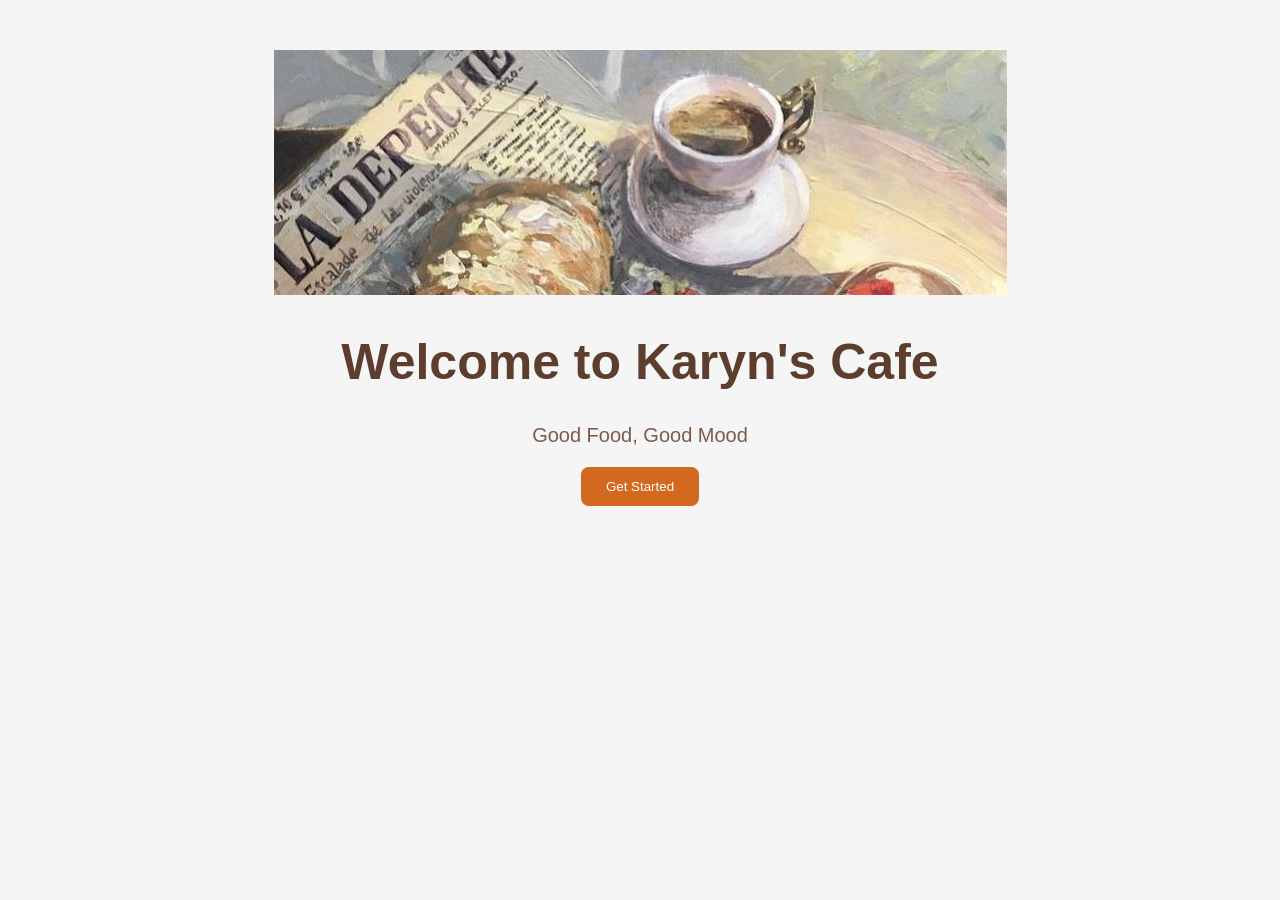
<file: index.html>
<!DOCTYPE html>
<html>
<head>
  <title>Welcome</title>
  <link rel="stylesheet" href="style.css">
</head> 
<body>
<div class="welcome-box">
<img src="bg.png">
  <h1>Welcome to Karyn's Cafe</h1>
  <p>Good Food, Good Mood</p>
  <a href="register.html">
    <button class="btn">Get Started</button>
  </a>
</div>
</body>
</html>
</file>
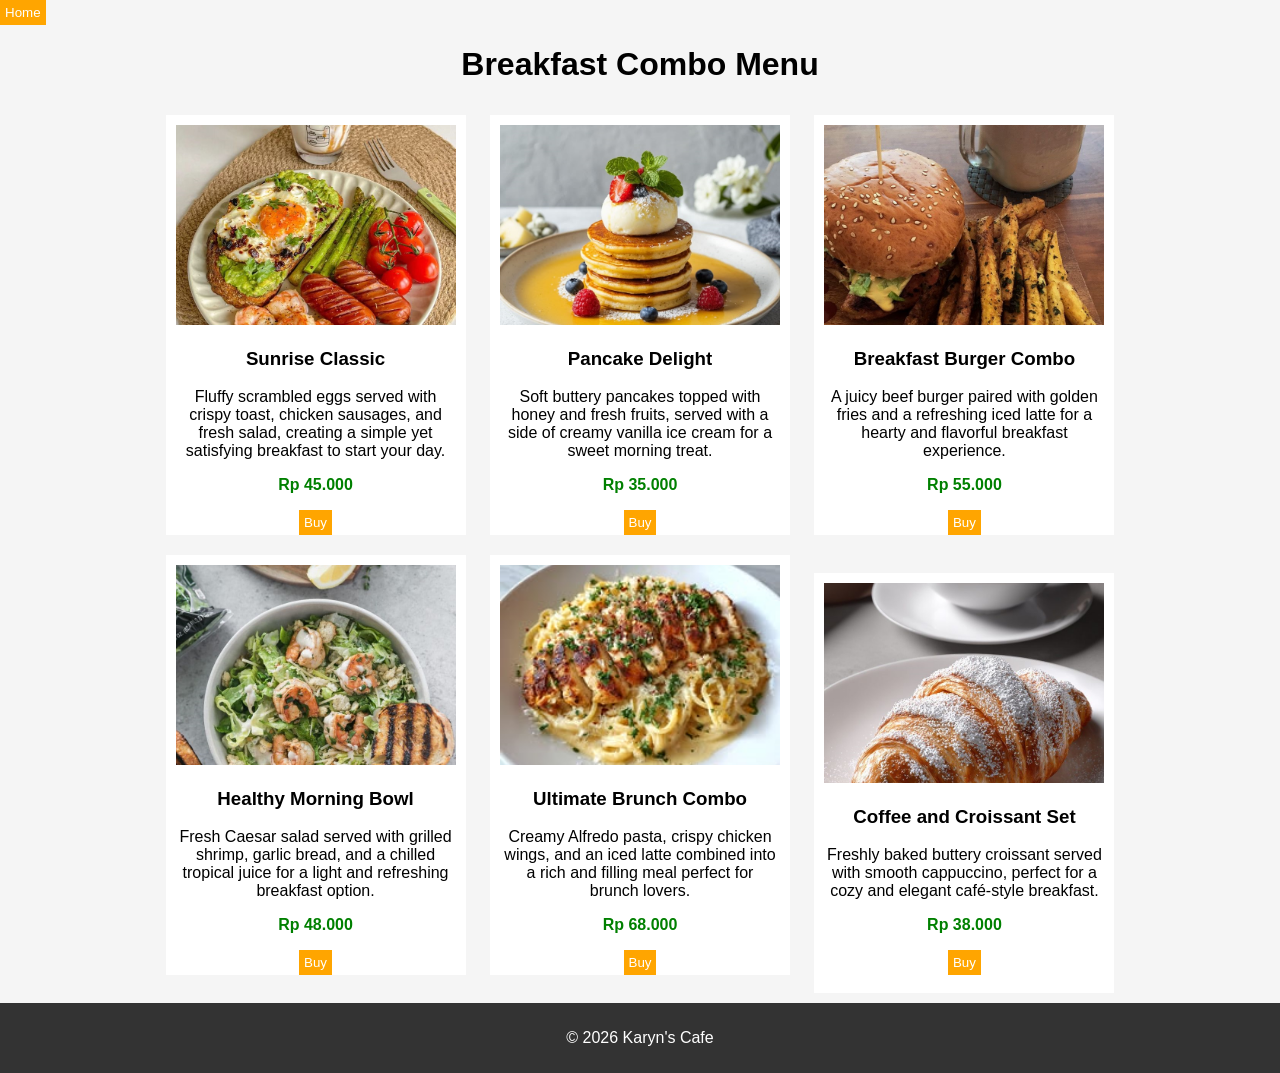
<file: breakfast.html>
<!DOCTYPE html>
<html>
<head>
  <title>Main Course</title>
  <link rel="stylesheet" href="style.css">
</head>
<body>
<a href="home.html">
  <button>Home</button>
</a>
<h1 align="center">Breakfast Combo Menu</h1>
<div class="container">

  <div class="card">
    <img src="sunrise.png">
	<h3>Sunrise Classic</h3>
    <p>Fluffy scrambled eggs served with crispy toast, chicken sausages, and fresh salad, creating a simple yet satisfying breakfast to start your day.</p>
    <p class="harga">Rp 45.000</p>
    <button>Buy</button>
  </div>
  
  <div class="card">
    <img src="pancake.png">
    <h3>Pancake Delight</h3>
    <p>Soft buttery pancakes topped with honey and fresh fruits, served with a side of creamy vanilla ice cream for a sweet morning treat.</p>
    <p class="harga">Rp 35.000</p>
    <button>Buy</button>
  </div>

  <div class="card">
    <img src="breakfastburger.png">
    <h3>Breakfast Burger Combo</h3>
    <p>A juicy beef burger paired with golden fries and a refreshing iced latte for a hearty and flavorful breakfast experience.</p>
    <p class="harga">Rp 55.000</p>
    <button>Buy</button>
  </div>

  <div class="card">
    <img src="morningbowl.png">
    <h3>Healthy Morning Bowl</h3>
    <p>Fresh Caesar salad served with grilled shrimp, garlic bread, and a chilled tropical juice for a light and refreshing breakfast option.</p>
    <p class="harga">Rp 48.000</p>
    <button>Buy</button>
  </div>

  <div class="card">
    <img src="brunch.png">
    <h3>Ultimate Brunch Combo</h3>
    <p>Creamy Alfredo pasta, crispy chicken wings, and an iced latte combined into a rich and filling meal perfect for brunch lovers.</p>
    <p class="harga">Rp 68.000</p>
    <button>Buy</button>
  </div>

  <div class="card">
    <img src="croissant.png">
    <h3>Coffee and Croissant Set</h3>
    <p>Freshly baked buttery croissant served with smooth cappuccino, perfect for a cozy and elegant café-style breakfast.</p>
    <p class="harga">Rp 38.000</p>
    <button>Buy</button>
  </div>
</div>
<footer>
  <p>© 2026 Karyn's Cafe</p>
</footer>
</body>
</html>
</file>
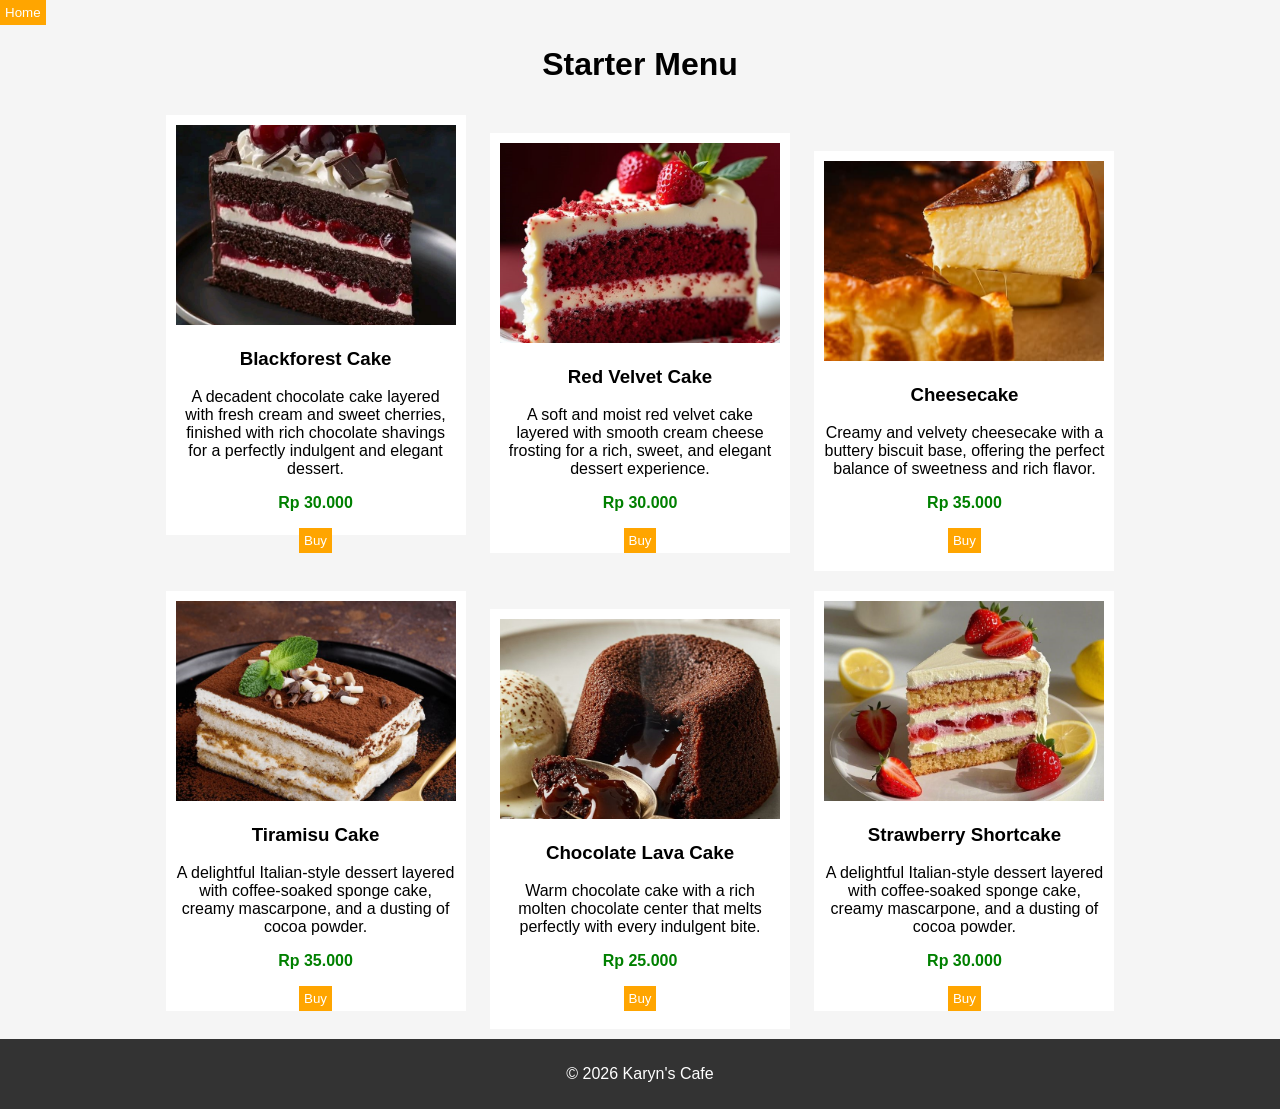
<file: cake.html>
<!DOCTYPE html>
<html>
<head>
  <title>Starter Menu</title>
  <link rel="stylesheet" href="style.css">
</head>
<body>
<a href="home.html">
  <button>Home</button>
</a>
<h1 align="center">Starter Menu</h1>
<div class="container">
  <div class="card">
    <img src="blackforestcake.png">
    <h3>Blackforest Cake</h3>
    <p>A decadent chocolate cake layered with fresh cream and sweet cherries, finished with rich chocolate shavings for a perfectly indulgent and elegant dessert.</p>
    <p class="harga">Rp 30.000</p>
    <button>Buy</button>
  </div>
  
  <div class="card">
    <img src="redvelvet.png">
    <h3>Red Velvet Cake</h3>
    <p>A soft and moist red velvet cake layered with smooth cream cheese frosting for a rich, sweet, and elegant dessert experience.</p>
    <p class="harga">Rp 30.000</p>
    <button>Buy</button>
  </div>
  
  <div class="card">
    <img src="cheesecake.png">
    <h3>Cheesecake</h3>
    <p>Creamy and velvety cheesecake with a buttery biscuit base, offering the perfect balance of sweetness and rich flavor.</p>
    <p class="harga">Rp 35.000</p>
    <button>Buy</button>
  </div>

  <div class="card">
    <img src="tiramisu.png">
    <h3>Tiramisu Cake</h3>
    <p>A delightful Italian-style dessert layered with coffee-soaked sponge cake, creamy mascarpone, and a dusting of cocoa powder.</p>
    <p class="harga">Rp 35.000</p>
    <button>Buy</button>
  </div>

  <div class="card">
    <img src="chocolava.png">
    <h3>Chocolate Lava Cake</h3>
    <p>Warm chocolate cake with a rich molten chocolate center that melts perfectly with every indulgent bite.</p>
    <p class="harga">Rp 25.000</p>
    <button>Buy</button>
  </div>

  <div class="card">
    <img src="shortcake.png">
    <h3>Strawberry Shortcake</h3>
    <p>A delightful Italian-style dessert layered with coffee-soaked sponge cake, creamy mascarpone, and a dusting of cocoa powder.</p>
    <p class="harga">Rp 30.000</p>
    <button>Buy</button>
  </div>

</div>
<footer>
  <p>© 2026 Karyn's Cafe</p>
</footer>
</body>
</html>
</file>
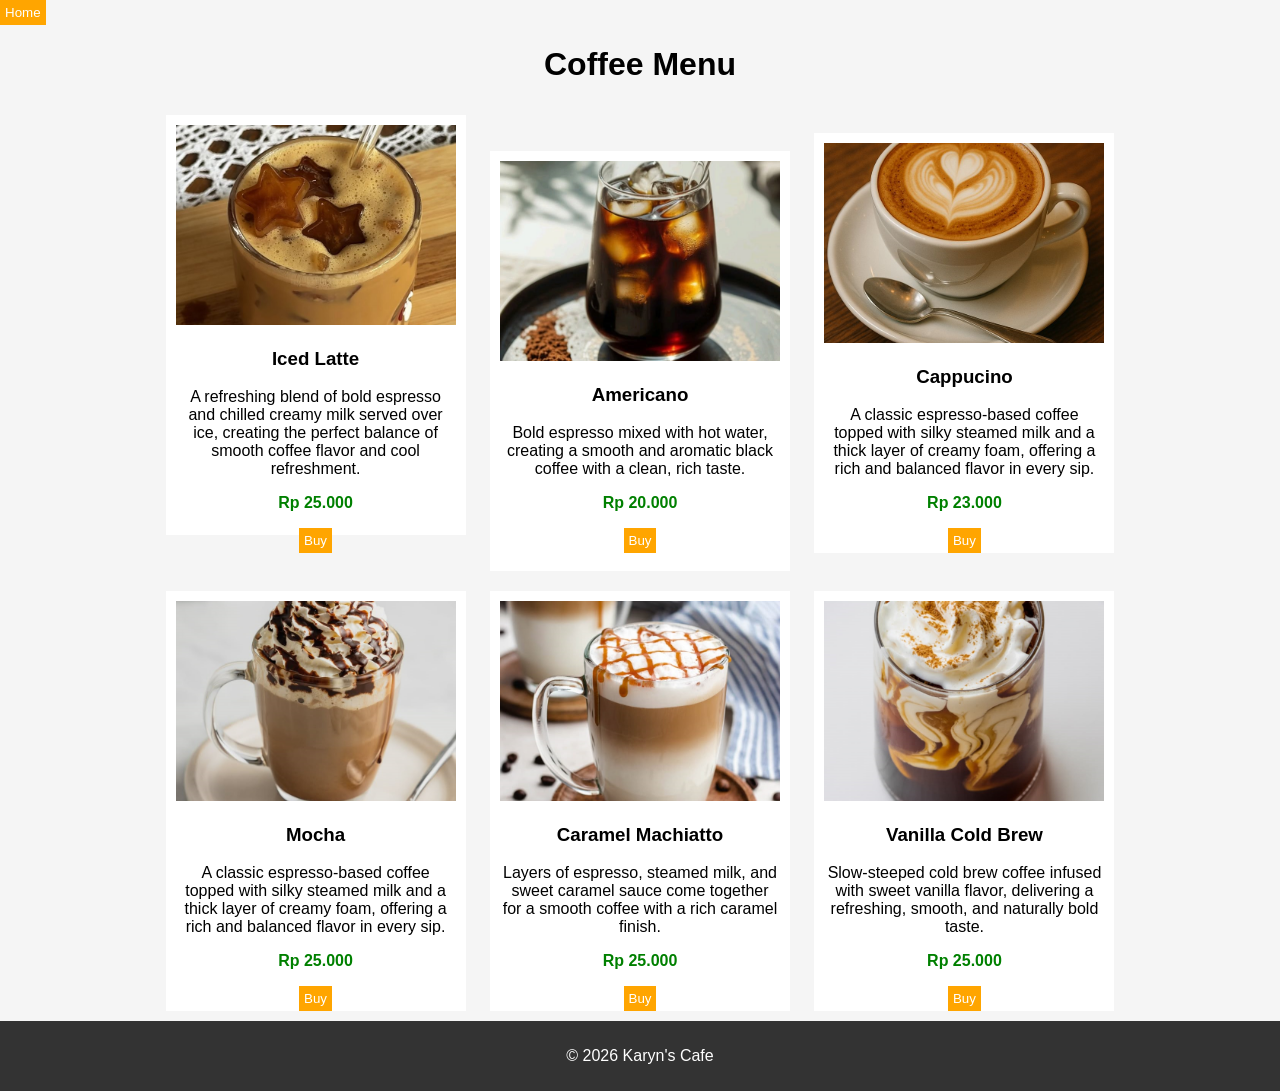
<file: coffee.html>
<!DOCTYPE html>
<html>
<head>
  <title>Coffee Menu</title>
  <link rel="stylesheet" href="style.css">
</head>
<body>
<a href="home.html">
  <button>Home</button>
</a>
<h1 align="center">Coffee Menu</h1>
<div class="container">
  <div class="card">
    <img src="latte.png">
    <h3>Iced Latte</h3>
    <p>A refreshing blend of bold espresso and chilled creamy milk served over ice, creating the perfect balance of smooth coffee flavor and cool refreshment.</p>
    <p class="harga">Rp 25.000</p>
    <button>Buy</button>
  </div>
  
  <div class="card">
    <img src="americano.png">
    <h3>Americano</h3>
    <p>Bold espresso mixed with hot water, creating a smooth and aromatic black coffee with a clean, rich taste.</p>
    <p class="harga">Rp 20.000</p>
    <button>Buy</button>
  </div>
  
  <div class="card">
    <img src="cappucino.png">
    <h3>Cappucino</h3>
    <p>A classic espresso-based coffee topped with silky steamed milk and a thick layer of creamy foam, offering a rich and balanced flavor in every sip.</p>
    <p class="harga">Rp 23.000</p>
    <button>Buy</button>
  </div>

  <div class="card">
    <img src="mocha.png">
    <h3>Mocha</h3>
    <p>A classic espresso-based coffee topped with silky steamed milk and a thick layer of creamy foam, offering a rich and balanced flavor in every sip.</p>
    <p class="harga">Rp 25.000</p>
    <button>Buy</button>
  </div>

  <div class="card">
    <img src="machiatto.png">
    <h3>Caramel Machiatto</h3>
    <p>Layers of espresso, steamed milk, and sweet caramel sauce come together for a smooth coffee with a rich caramel finish.</p>
    <p class="harga">Rp 25.000</p>
    <button>Buy</button>
  </div>

  <div class="card">
    <img src="vanilla.png">
    <h3>Vanilla Cold Brew</h3>
    <p>Slow-steeped cold brew coffee infused with sweet vanilla flavor, delivering a refreshing, smooth, and naturally bold taste.</p>
    <p class="harga">Rp 25.000</p>
    <button>Buy</button>
  </div>
</div>
<footer>
  <p>© 2026 Karyn's Cafe</p>
</footer>
</body>
</html>
</file>
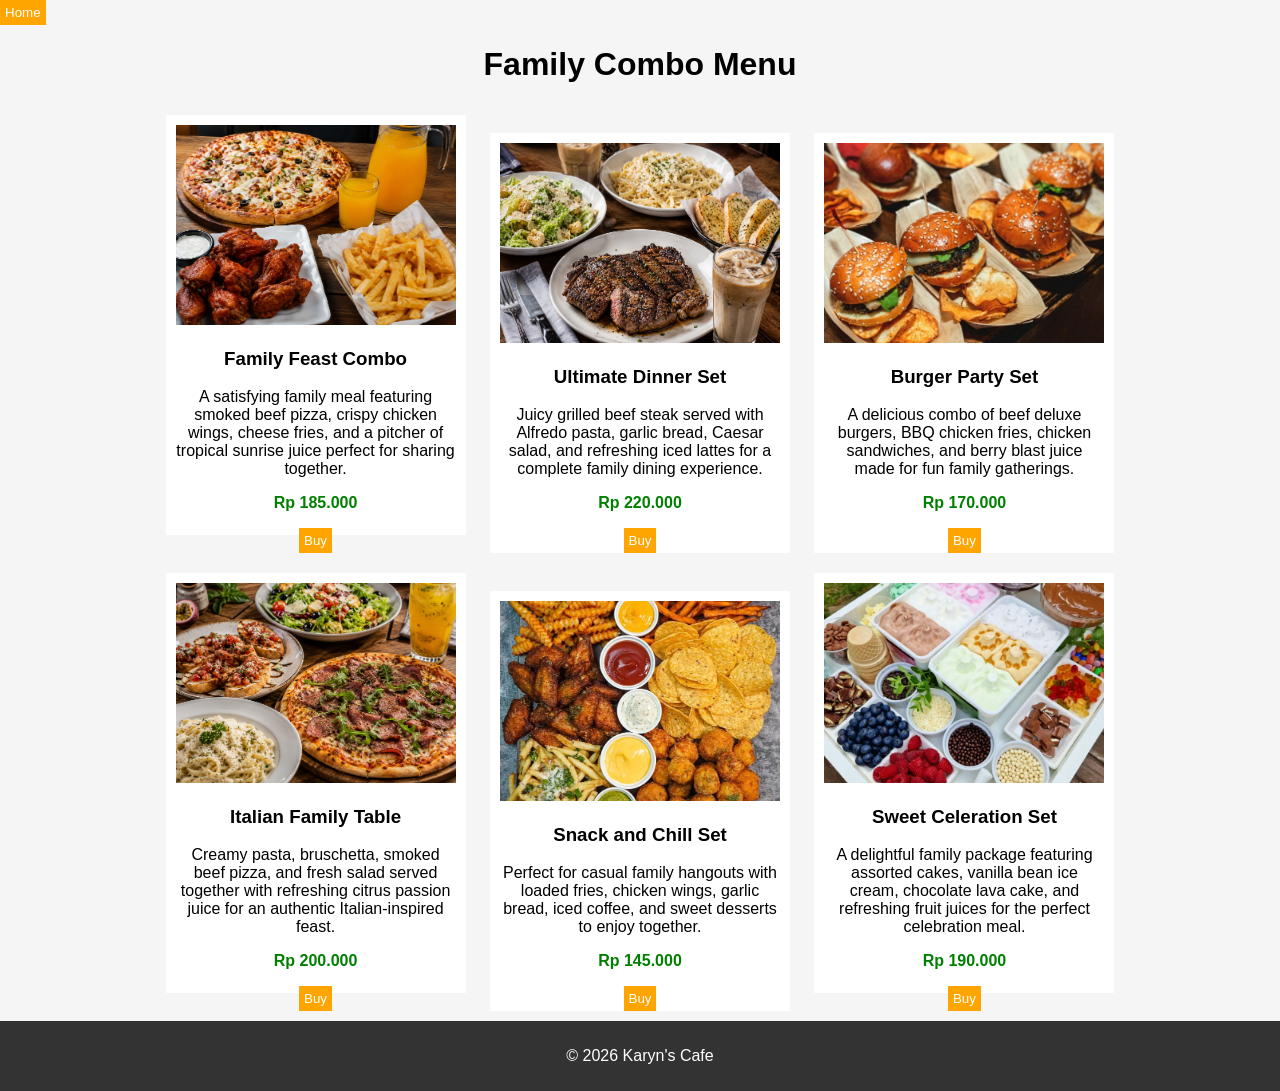
<file: family.html>
<!DOCTYPE html>
<html>
<head>
  <title>Main Course</title>
  <link rel="stylesheet" href="style.css">
</head>
<body>
<a href="home.html">
  <button>Home</button>
</a>
<h1 align="center">Family Combo Menu</h1>
<div class="container">

  <div class="card">
    <img src="familyfeast.png">
    <h3>Family Feast Combo</h3>
    <p>A satisfying family meal featuring smoked beef pizza, crispy chicken wings, cheese fries, and a pitcher of tropical sunrise juice perfect for sharing together.</p>
    <p class="harga">Rp 185.000</p>
    <button>Buy</button>
  </div>
  
  <div class="card">
    <img src="dinner.png">
    <h3>Ultimate Dinner Set</h3>
    <p>Juicy grilled beef steak served with Alfredo pasta, garlic bread, Caesar salad, and refreshing iced lattes for a complete family dining experience.</p>
    <p class="harga">Rp 220.000</p>
    <button>Buy</button>
  </div>

  <div class="card">
    <img src="burgerparty.png">
    <h3>Burger Party Set</h3>
    <p>A delicious combo of beef deluxe burgers, BBQ chicken fries, chicken sandwiches, and berry blast juice made for fun family gatherings.</p>
    <p class="harga">Rp 170.000</p>
    <button>Buy</button>
  </div>

  <div class="card">
    <img src="italian.png">
    <h3>Italian Family Table</h3>
    <p>Creamy pasta, bruschetta, smoked beef pizza, and fresh salad served together with refreshing citrus passion juice for an authentic Italian-inspired feast.</p>
    <p class="harga">Rp 200.000</p>
    <button>Buy</button>
  </div>

  <div class="card">
    <img src="snack.png">
    <h3>Snack and Chill Set</h3>
    <p>Perfect for casual family hangouts with loaded fries, chicken wings, garlic bread, iced coffee, and sweet desserts to enjoy together.</p>
    <p class="harga">Rp 145.000</p>
    <button>Buy</button>
  </div>

  <div class="card">
    <img src="sweet.png">
    <h3>Sweet Celeration Set</h3>
    <p>A delightful family package featuring assorted cakes, vanilla bean ice cream, chocolate lava cake, and refreshing fruit juices for the perfect celebration meal.</p>
    <p class="harga">Rp 190.000</p>
    <button>Buy</button>
  </div>
</div>
<footer>
  <p>© 2026 Karyn's Cafe</p>
</footer>
</body>
</html>
</file>
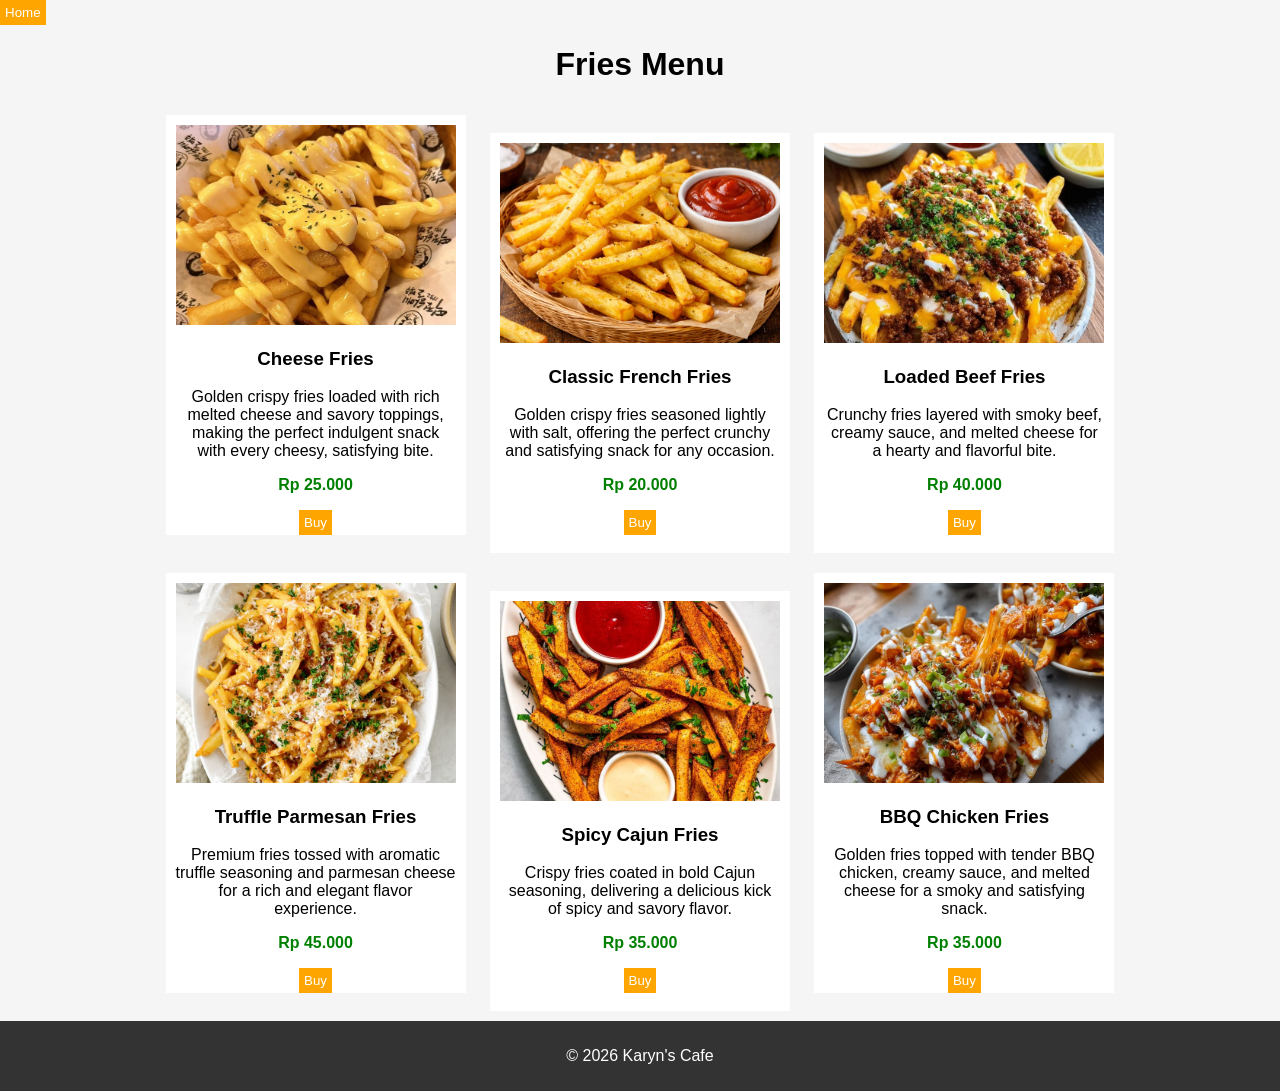
<file: fries.html>
<!DOCTYPE html>
<html>
<head>
  <title>Main Course</title>
  <link rel="stylesheet" href="style.css">
</head>
<body>
<a href="home.html">
  <button>Home</button>
</a>
<h1 align="center">Fries Menu</h1>
<div class="container">

  <div class="card">
    <img src="cheesefries.png">
    <h3>Cheese Fries</h3>
    <p>Golden crispy fries loaded with rich melted cheese and savory toppings, making the perfect indulgent snack with every cheesy, satisfying bite.</p>
    <p class="harga">Rp 25.000</p>
    <button>Buy</button>
  </div>
  
  <div class="card">
    <img src="fries.png">
    <h3>Classic French Fries</h3>
    <p>Golden crispy fries seasoned lightly with salt, offering the perfect crunchy and satisfying snack for any occasion.</p>
    <p class="harga">Rp 20.000</p>
    <button>Buy</button>
  </div>

  <div class="card">
    <img src="beeffries.png">
    <h3>Loaded Beef Fries</h3>
    <p>Crunchy fries layered with smoky beef, creamy sauce, and melted cheese for a hearty and flavorful bite.</p>
    <p class="harga">Rp 40.000</p>
    <button>Buy</button>
  </div>

  <div class="card">
    <img src="trufflefries.png">
    <h3>Truffle Parmesan Fries</h3>
    <p>Premium fries tossed with aromatic truffle seasoning and parmesan cheese for a rich and elegant flavor experience.</p>
    <p class="harga">Rp 45.000</p>
    <button>Buy</button>
  </div>

  <div class="card">
    <img src="cajunfries.png">
    <h3>Spicy Cajun Fries</h3>
    <p>Crispy fries coated in bold Cajun seasoning, delivering a delicious kick of spicy and savory flavor.</p>
    <p class="harga">Rp 35.000</p>
    <button>Buy</button>
  </div>

  <div class="card">
    <img src="chickenfries.png">
    <h3>BBQ Chicken Fries</h3>
    <p>Golden fries topped with tender BBQ chicken, creamy sauce, and melted cheese for a smoky and satisfying snack.</p>
    <p class="harga">Rp 35.000</p>
    <button>Buy</button>
  </div>
</div>
<footer>
  <p>© 2026 Karyn's Cafe</p>
</footer>
</body>
</html>
</file>
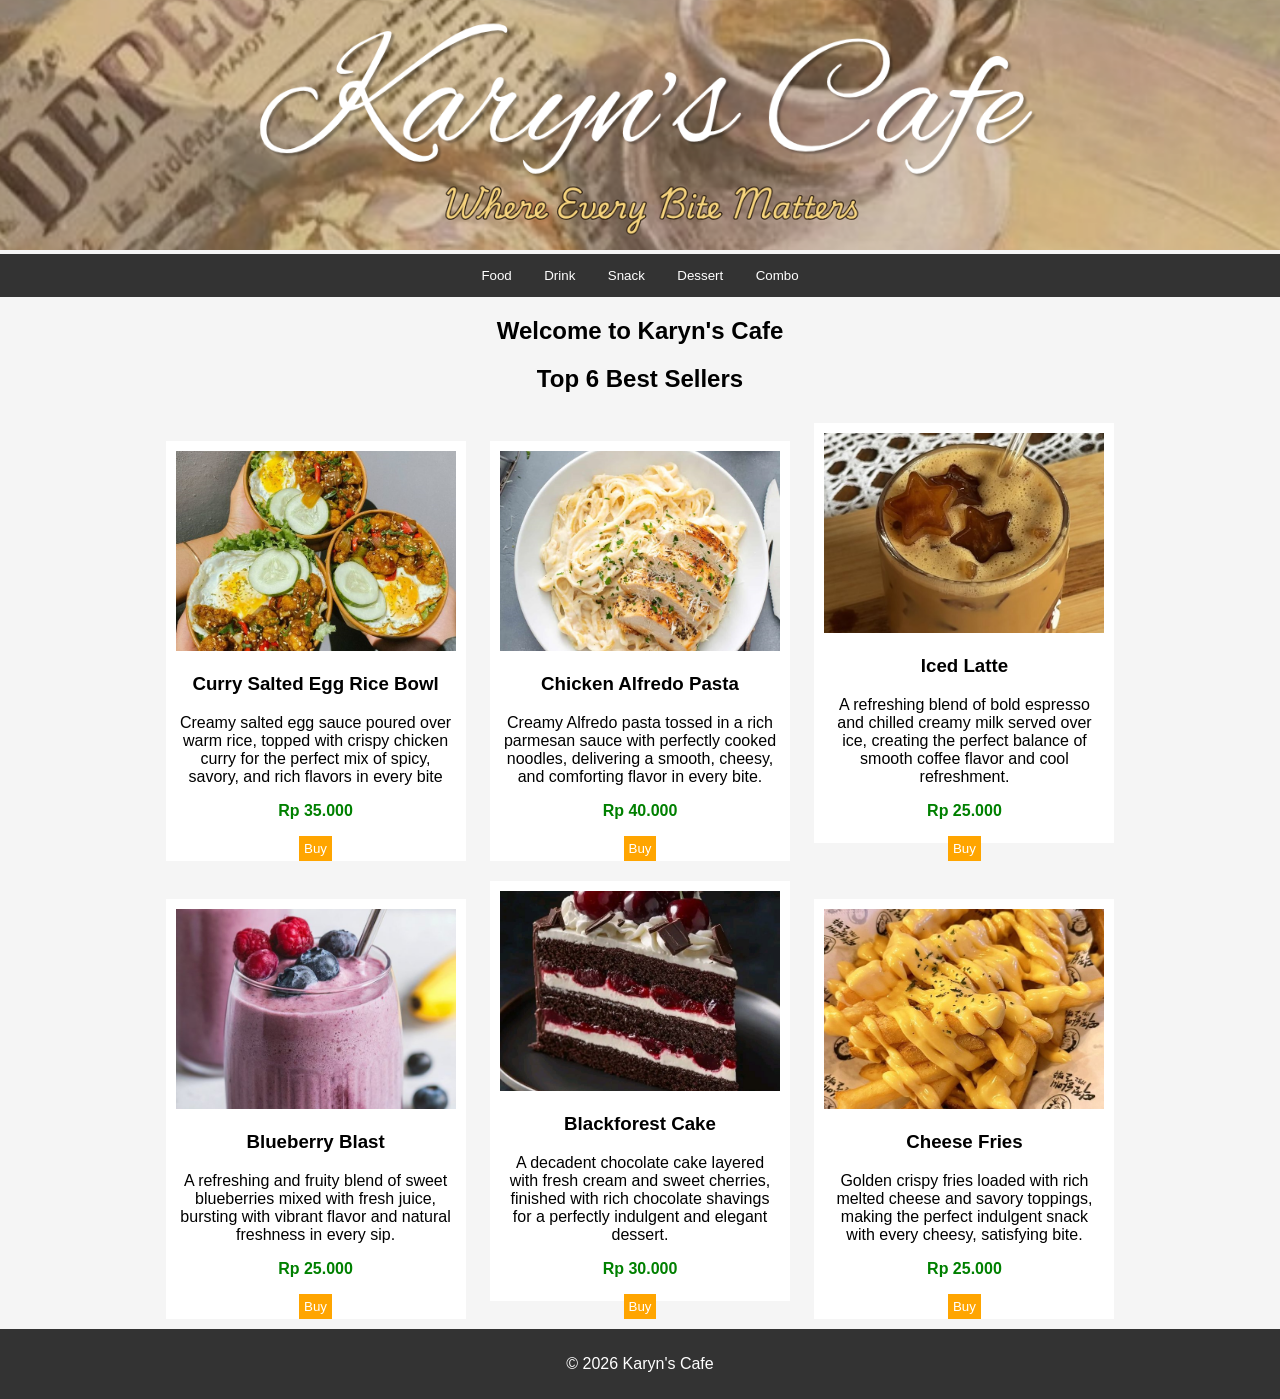
<file: home.html>
<!DOCTYPE html>
<html>
<head>
  <title>Karyn's Cafe</title>
  <link rel="stylesheet" href="style.css">
</head>
<body>
<header>
<div class="top-banner">
  <img src="karinkafe.png" class="header">
</div>
</header>
<nav>
  <div class="dropdown">
    <button class="dropbtn">Food</button>
    <div class="dropdown-content">
      <a href="starter.html">Starter</a>
      <a href="maincourse.html">Main Course</a>
    </div>
  </div>

  <div class="dropdown">
    <button class="dropbtn">Drink</button>
    <div class="dropdown-content">
      <a href="coffee.html">Coffee</a>
      <a href="juice.html">Juice</a>
    </div>
  </div>

  <div class="dropdown">
    <button class="dropbtn">Snack</button>
    <div class="dropdown-content">
      <a href="fries.html">Fries</a>
      <a href="sandwich.html">Sandwich</a>
    </div>
  </div>

  <div class="dropdown">
    <button class="dropbtn">Dessert</button>
    <div class="dropdown-content">
      <a href="cake.html">Cake</a>
      <a href="icecream.html">Ice Cream</a>
    </div>
  </div>

  <div class="dropdown">
    <button class="dropbtn">Combo</button>
    <div class="dropdown-content">
      <a href="breakfast.html">Breakfast</a>
      <a href="family.html">Family Set</a>
    </div>
  </div>

</nav>
<h2 align="center">Welcome to Karyn's Cafe</h2>
<h2 align="center">Top 6 Best Sellers</h2>

<div class="container">

  <div class="card">
    <img src="saltedegg.png">
    <h3>Curry Salted Egg Rice Bowl</h3>
    <p>Creamy salted egg sauce poured over warm rice, topped with crispy chicken curry for the perfect mix of spicy, savory, and rich flavors in every bite</p>
    <p class="harga">Rp 35.000</p>
    <button>Buy</button>
  </div>

  <div class="card">
    <img src="alfredopasta.png">
    <h3>Chicken Alfredo Pasta</h3>
    <p>Creamy Alfredo pasta tossed in a rich parmesan sauce with perfectly cooked noodles, delivering a smooth, cheesy, and comforting flavor in every bite.</p>
    <p class="harga">Rp 40.000</p>
    <button>Buy</button>
  </div>

  <div class="card">
    <img src="latte.png">
    <h3>Iced Latte</h3>
    <p>A refreshing blend of bold espresso and chilled creamy milk served over ice, creating the perfect balance of smooth coffee flavor and cool refreshment.</p>
    <p class="harga">Rp 25.000</p>
    <button>Buy</button>
  </div>

  <div class="card">
    <img src="blueberryblast.png">
    <h3>Blueberry Blast</h3>
    <p>A refreshing and fruity blend of sweet blueberries mixed with fresh juice, bursting with vibrant flavor and natural freshness in every sip.</p>
    <p class="harga">Rp 25.000</p>
    <button>Buy</button>
  </div>

  <div class="card">
    <img src="blackforestcake.png">
    <h3>Blackforest Cake</h3>
    <p>A decadent chocolate cake layered with fresh cream and sweet cherries, finished with rich chocolate shavings for a perfectly indulgent and elegant dessert.</p>
    <p class="harga">Rp 30.000</p>
    <button>Buy</button>
  </div>

  <div class="card">
    <img src="cheesefries.png">
    <h3>Cheese Fries</h3>
    <p>Golden crispy fries loaded with rich melted cheese and savory toppings, making the perfect indulgent snack with every cheesy, satisfying bite.</p>
    <p class="harga">Rp 25.000</p>
    <button>Buy</button>
  </div>

</div>

<footer>
  <p>© 2026 Karyn's Cafe</p>
</footer>

</body>
</html>
</file>
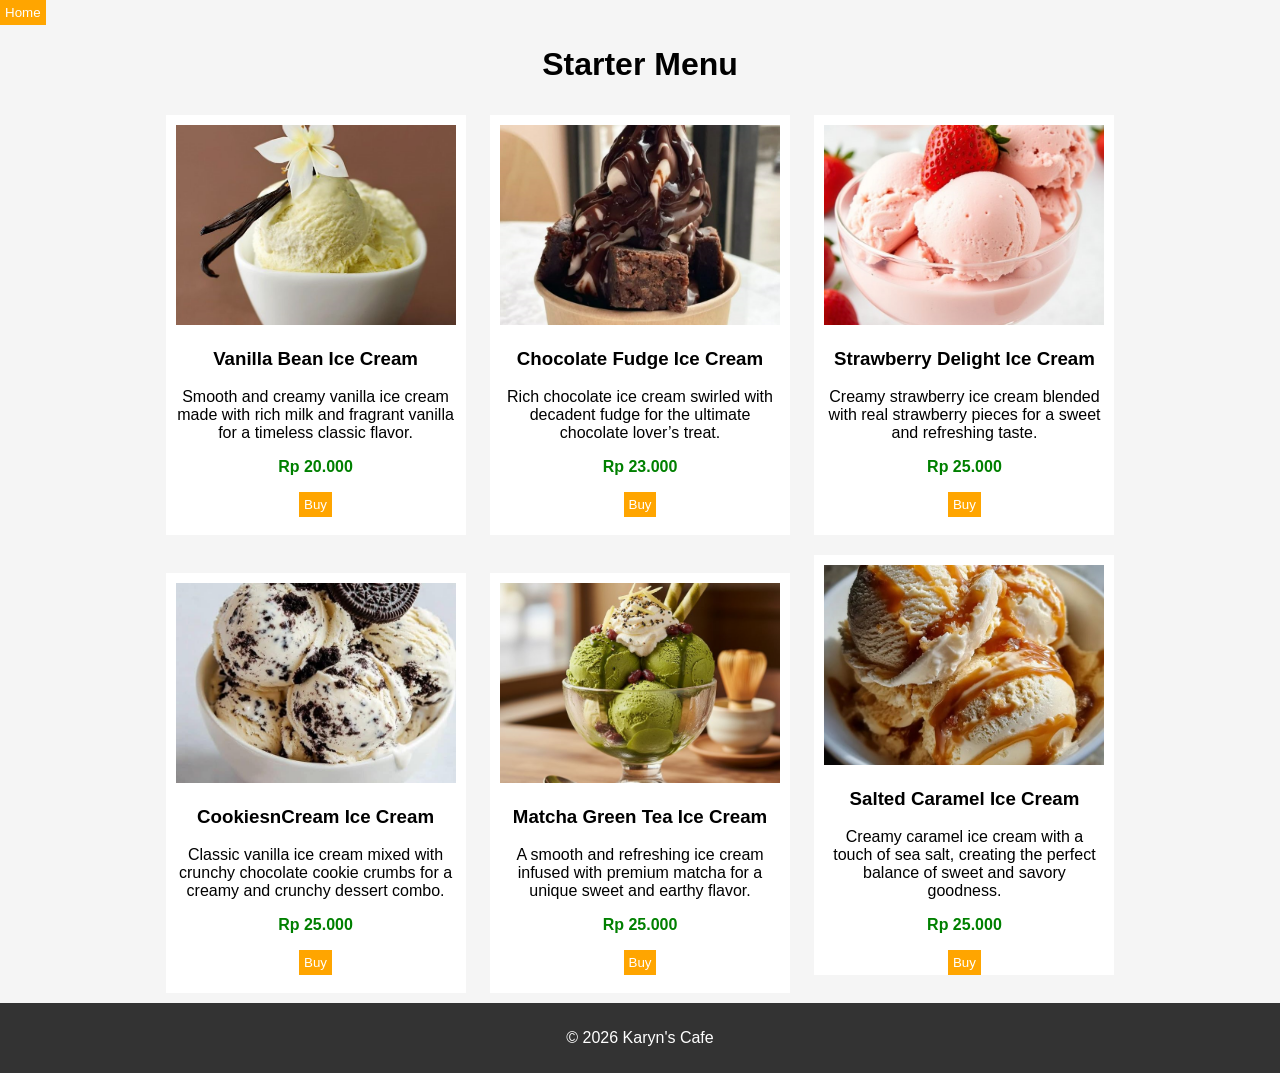
<file: icecream.html>
<!DOCTYPE html>
<html>
<head>
  <title>Starter Menu</title>
  <link rel="stylesheet" href="style.css">
</head>
<body>
<a href="home.html">
  <button>Home</button>
</a>
<h1 align="center">Starter Menu</h1>
<div class="container">
  <div class="card">
    <img src="vanillabean.png">
    <h3>Vanilla Bean Ice Cream</h3>
    <p>Smooth and creamy vanilla ice cream made with rich milk and fragrant vanilla for a timeless classic flavor.</p>
    <p class="harga">Rp 20.000</p>
    <button>Buy</button>
  </div>
  
  <div class="card">
    <img src="chocolatefudge.png">
    <h3>Chocolate Fudge Ice Cream</h3>
    <p>Rich chocolate ice cream swirled with decadent fudge for the ultimate chocolate lover’s treat.</p>
    <p class="harga">Rp 23.000</p>
    <button>Buy</button>
  </div>
  
  <div class="card">
    <img src="strawberry.png">
    <h3>Strawberry Delight Ice Cream</h3>
    <p>Creamy strawberry ice cream blended with real strawberry pieces for a sweet and refreshing taste.</p>
    <p class="harga">Rp 25.000</p>
    <button>Buy</button>
  </div>

  <div class="card">
    <img src="cookies.png">
    <h3>CookiesnCream Ice Cream</h3>
    <p>Classic vanilla ice cream mixed with crunchy chocolate cookie crumbs for a creamy and crunchy dessert combo.</p>
    <p class="harga">Rp 25.000</p>
    <button>Buy</button>
  </div>

  <div class="card">
    <img src="matcha.png">
    <h3>Matcha Green Tea Ice Cream</h3>
    <p>A smooth and refreshing ice cream infused with premium matcha for a unique sweet and earthy flavor.</p>
    <p class="harga">Rp 25.000</p>
    <button>Buy</button>
  </div>

  <div class="card">
    <img src="caramel.png">
    <h3>Salted Caramel Ice Cream</h3>
    <p>Creamy caramel ice cream with a touch of sea salt, creating the perfect balance of sweet and savory goodness.</p>
    <p class="harga">Rp 25.000</p>
    <button>Buy</button>
  </div>

</div>
<footer>
  <p>© 2026 Karyn's Cafe</p>
</footer>
</body>
</html>
</file>
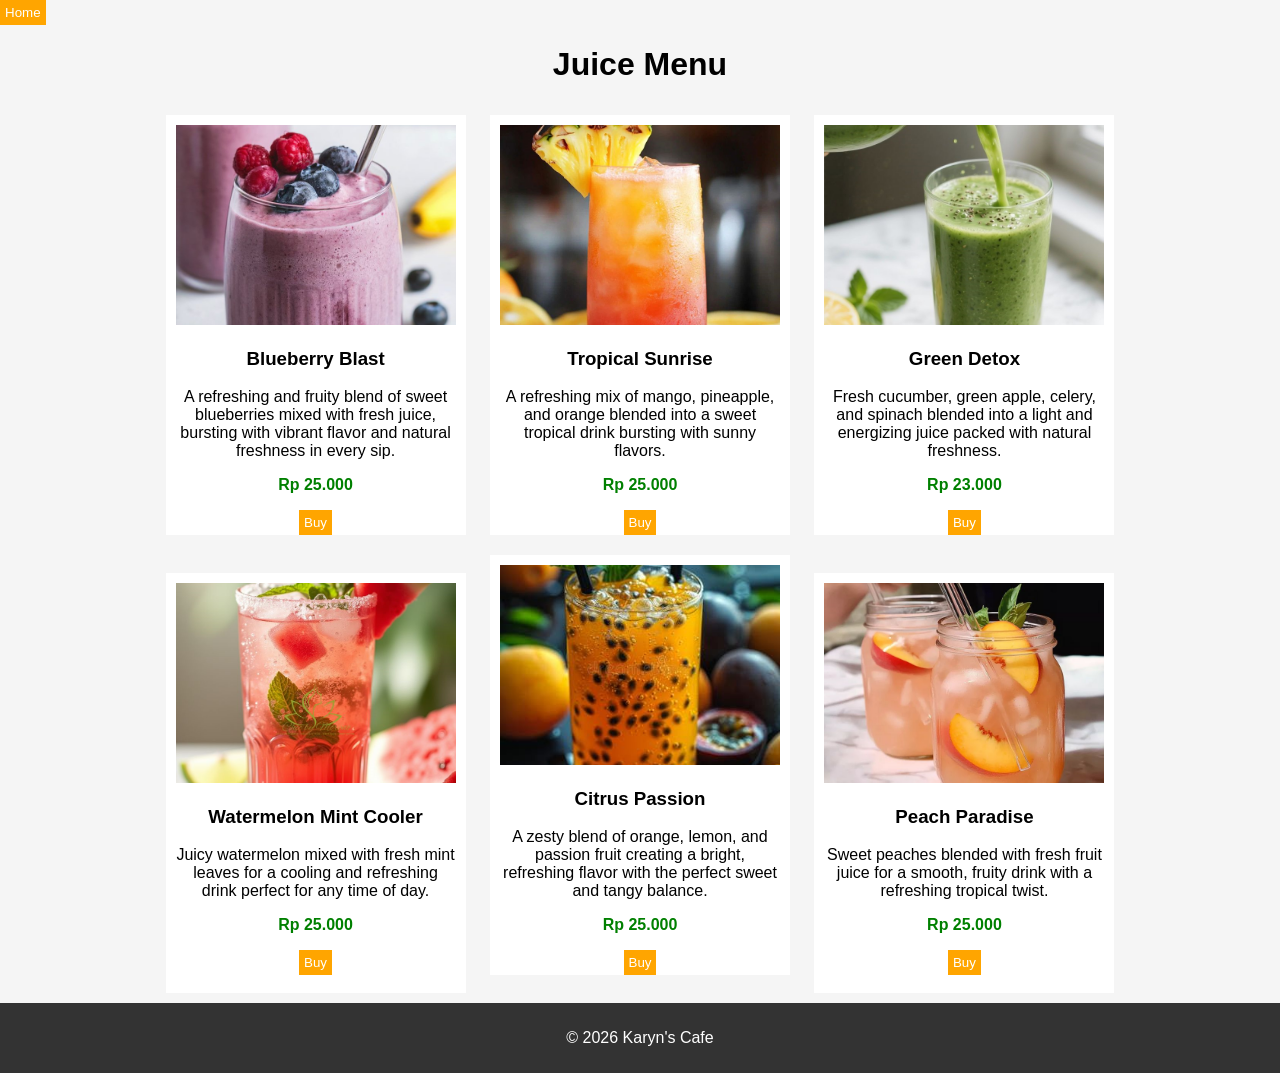
<file: juice.html>
<!DOCTYPE html>
<html>
<head>
  <title>Juice Menu</title>
  <link rel="stylesheet" href="style.css">
</head>
<body>
<a href="home.html">
  <button>Home</button>
</a>
<h1 align="center">Juice Menu</h1>
<div class="container">
  <div class="card">
    <img src="blueberryblast.png">
    <h3>Blueberry Blast</h3>
    <p>A refreshing and fruity blend of sweet blueberries mixed with fresh juice, bursting with vibrant flavor and natural freshness in every sip.</p>
    <p class="harga">Rp 25.000</p>
    <button>Buy</button>
  </div>
  
  <div class="card">
    <img src="tropical.png">
    <h3>Tropical Sunrise</h3>
    <p>A refreshing mix of mango, pineapple, and orange blended into a sweet tropical drink bursting with sunny flavors.</p>
    <p class="harga">Rp 25.000</p>
    <button>Buy</button>
  </div>
  
  <div class="card">
    <img src="green.png">
    <h3>Green Detox</h3>
    <p>Fresh cucumber, green apple, celery, and spinach blended into a light and energizing juice packed with natural freshness.</p>
    <p class="harga">Rp 23.000</p>
    <button>Buy</button>
  </div>

  <div class="card">
    <img src="watermelon.png">
    <h3>Watermelon Mint Cooler</h3>
    <p>Juicy watermelon mixed with fresh mint leaves for a cooling and refreshing drink perfect for any time of day.</p>
    <p class="harga">Rp 25.000</p>
    <button>Buy</button>
  </div>

  <div class="card">
    <img src="citrus.png">
    <h3>Citrus Passion</h3>
    <p>A zesty blend of orange, lemon, and passion fruit creating a bright, refreshing flavor with the perfect sweet and tangy balance.</p>
    <p class="harga">Rp 25.000</p>
    <button>Buy</button>
  </div>

  <div class="card">
    <img src="peach.png">
    <h3>Peach Paradise</h3>
    <p>Sweet peaches blended with fresh fruit juice for a smooth, fruity drink with a refreshing tropical twist.</p>
    <p class="harga">Rp 25.000</p>
    <button>Buy</button>
  </div>

</div>
<footer>
  <p>© 2026 Karyn's Cafe</p>
</footer>
</body>
</html>
</file>
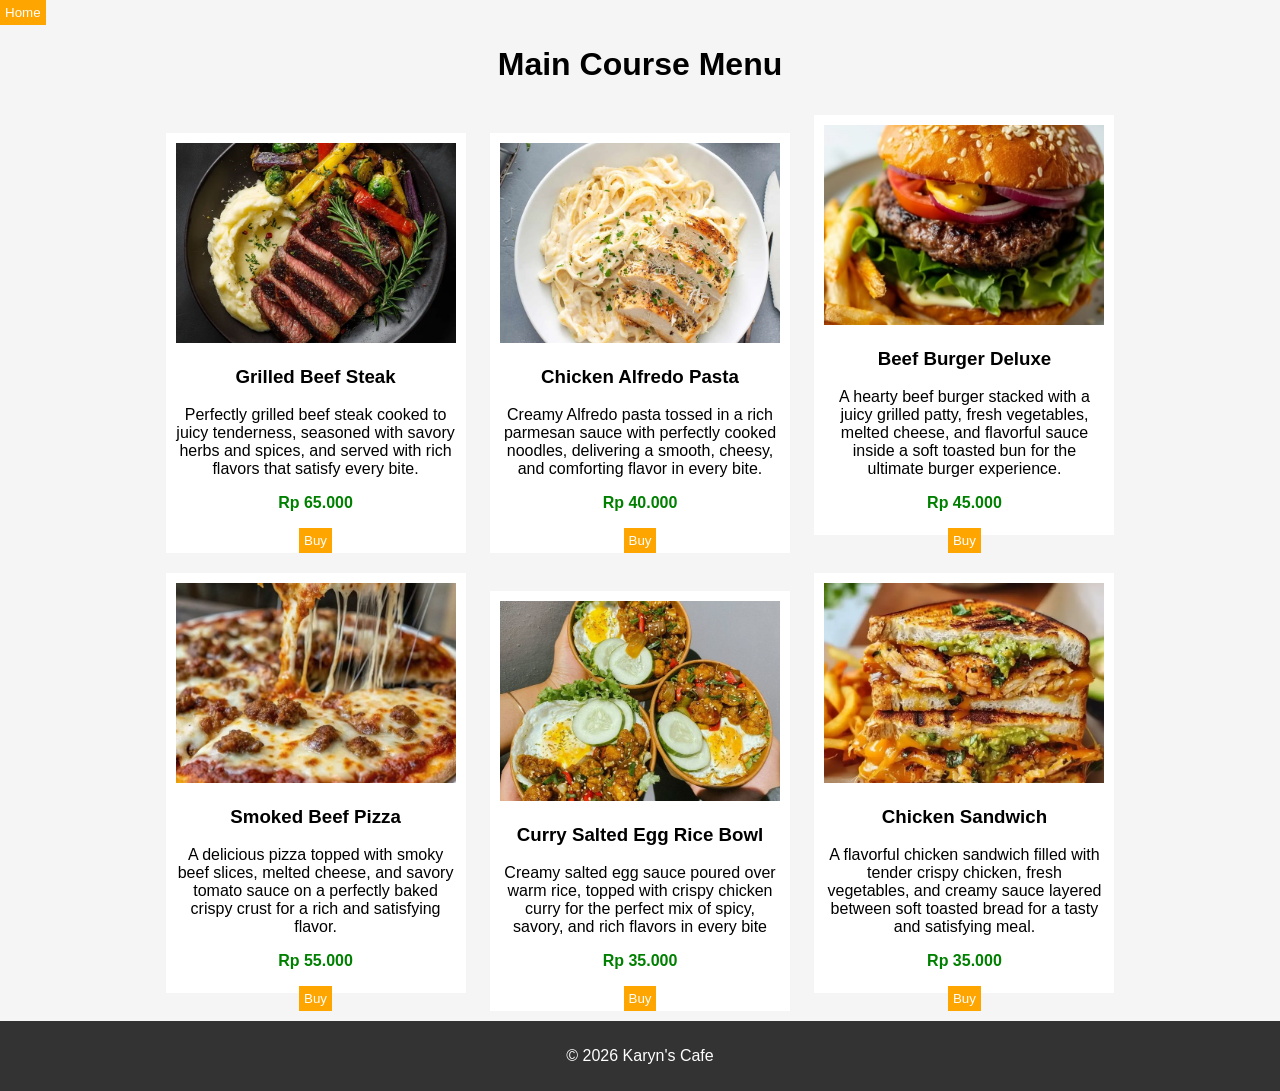
<file: maincourse.html>
<!DOCTYPE html>
<html>
<head>
  <title>Main Course</title>
  <link rel="stylesheet" href="style.css">
</head>
<body>
<a href="home.html">
  <button>Home</button>
</a>
<h1 align="center">Main Course Menu</h1>
<div class="container">

  <div class="card">
    <img src="steak.png">
    <h3>Grilled Beef Steak</h3>
    <p>Perfectly grilled beef steak cooked to juicy tenderness, seasoned with savory herbs and spices, and served with rich flavors that satisfy every bite.</p>
    <p class="harga">Rp 65.000</p>
    <button>Buy</button>
  </div>
  
  <div class="card">
    <img src="alfredopasta.png">
    <h3>Chicken Alfredo Pasta</h3>
    <p>Creamy Alfredo pasta tossed in a rich parmesan sauce with perfectly cooked noodles, delivering a smooth, cheesy, and comforting flavor in every bite.</p>
    <p class="harga">Rp 40.000</p>
    <button>Buy</button>
  </div>

  <div class="card">
    <img src="beefburger.png">
    <h3>Beef Burger Deluxe</h3>
    <p>A hearty beef burger stacked with a juicy grilled patty, fresh vegetables, melted cheese, and flavorful sauce inside a soft toasted bun for the ultimate burger experience.</p>
    <p class="harga">Rp 45.000</p>
    <button>Buy</button>
  </div>

  <div class="card">
    <img src="pizza.png">
    <h3>Smoked Beef Pizza</h3>
    <p>A delicious pizza topped with smoky beef slices, melted cheese, and savory tomato sauce on a perfectly baked crispy crust for a rich and satisfying flavor.</p>
    <p class="harga">Rp 55.000</p>
    <button>Buy</button>
  </div>

  <div class="card">
    <img src="saltedegg.png">
    <h3>Curry Salted Egg Rice Bowl</h3>
    <p>Creamy salted egg sauce poured over warm rice, topped with crispy chicken curry for the perfect mix of spicy, savory, and rich flavors in every bite</p>
    <p class="harga">Rp 35.000</p>
    <button>Buy</button>
  </div>

  <div class="card">
    <img src="chickensandwich.png">
    <h3>Chicken Sandwich</h3>
    <p>A flavorful chicken sandwich filled with tender crispy chicken, fresh vegetables, and creamy sauce layered between soft toasted bread for a tasty and satisfying meal.</p>
    <p class="harga">Rp 35.000</p>
    <button>Buy</button>
  </div>
</div>
<footer>
  <p>© 2026 Karyn's Cafe</p>
</footer>
</body>
</html>
</file>
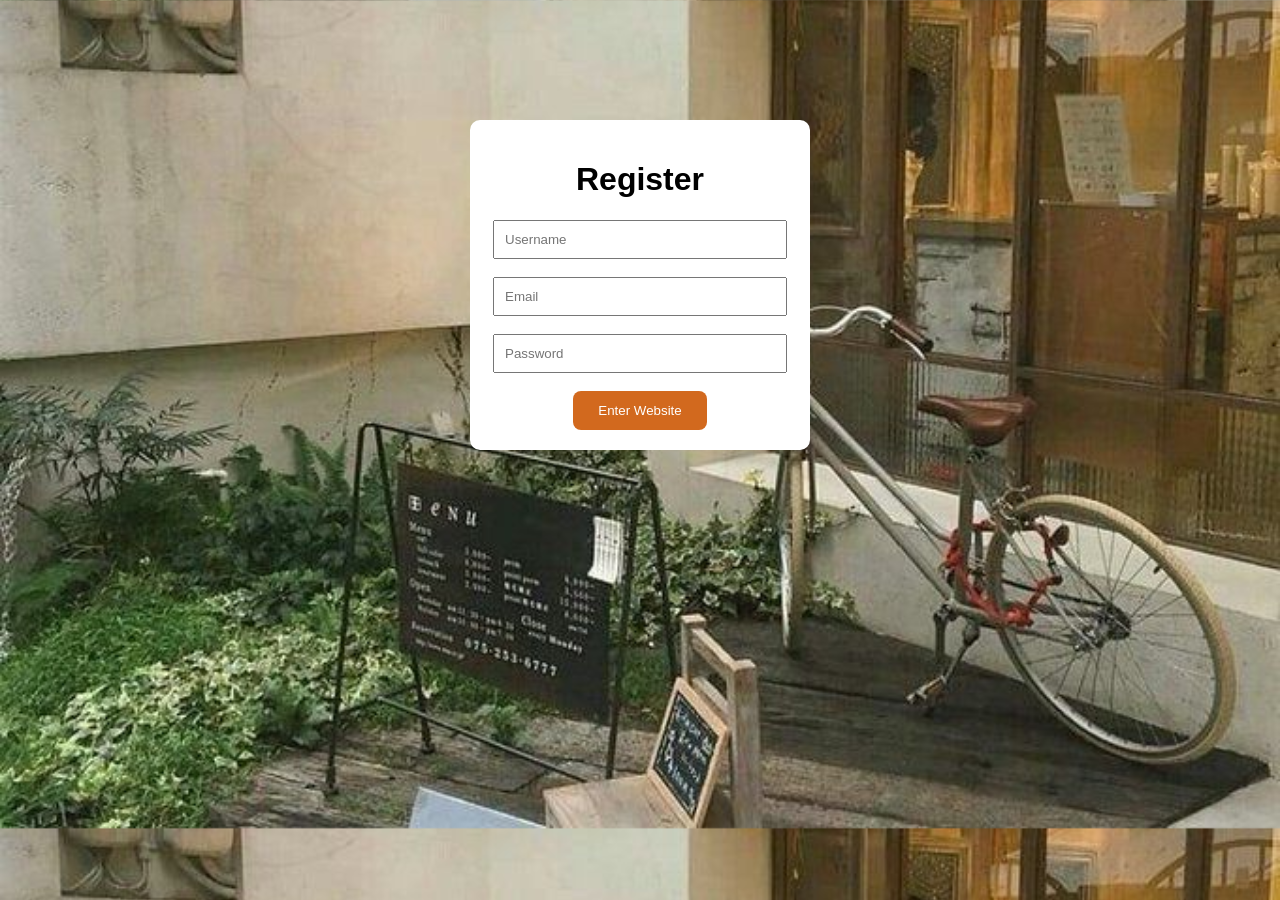
<file: register.html>
<!DOCTYPE html>
<html>
<head>
  <title>Register</title>
  <link rel="stylesheet" href="style.css">
</head>
<body class="register-page">
<div class="register-box">
  <h1>Register</h1>
  <form>
    <input type="text" id="username" placeholder="Username"><br><br>
    <input type="email" id="email" placeholder="Email"><br><br>
    <input type="password" id="password" placeholder="Password"><br><br>
    <button type="button" class="btn" onclick="masuk()">
      Enter Website
    </button>
  </form>
</div>
<script src="sum3.js"></script>
</body>
</html>
</file>
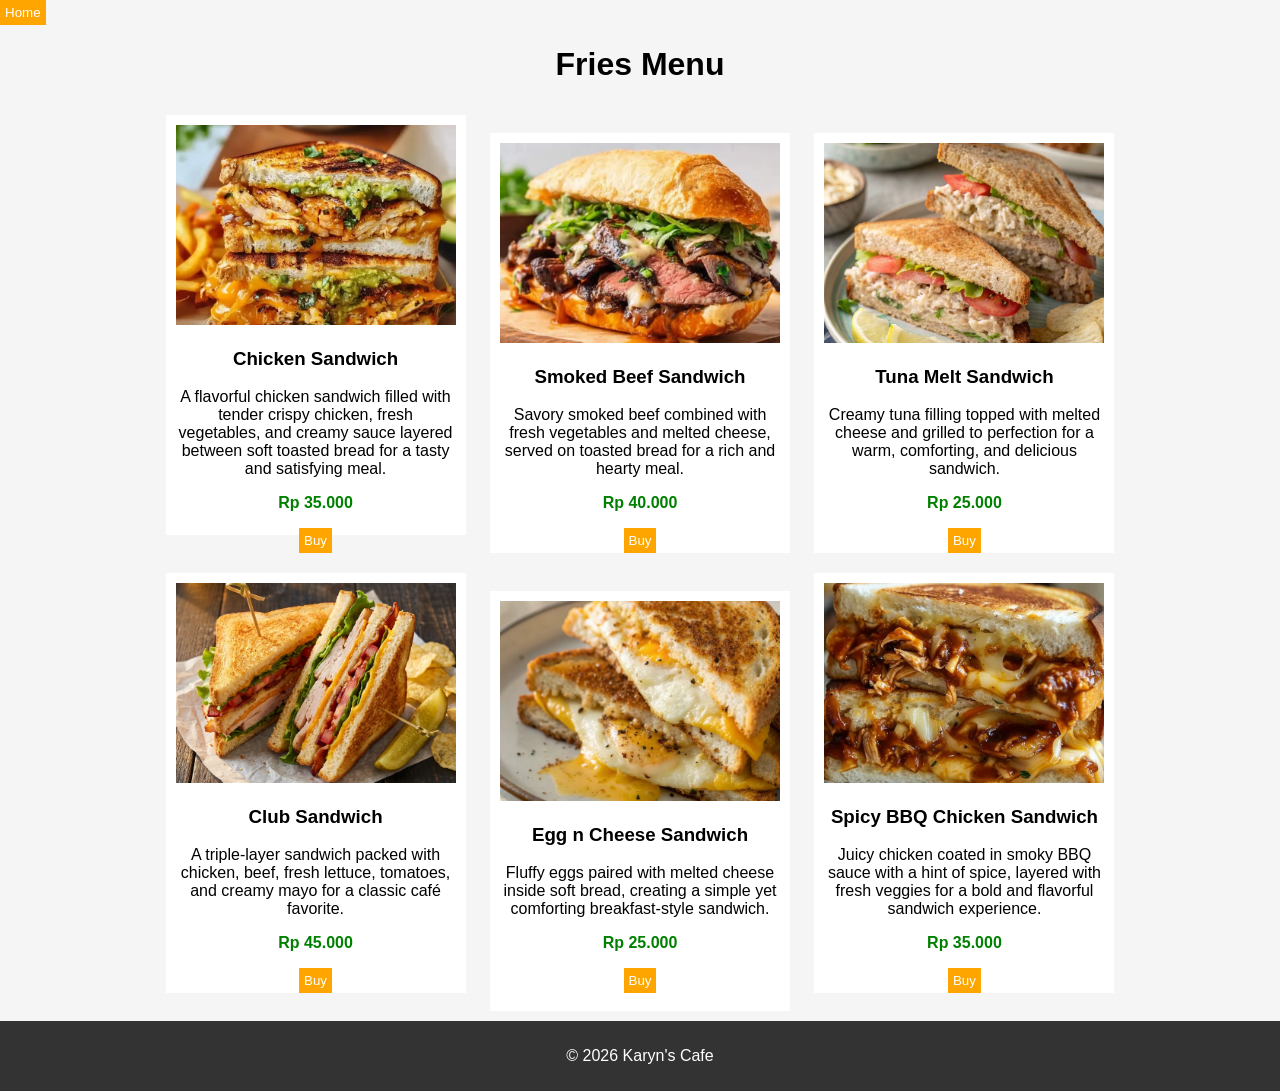
<file: sandwich.html>
<!DOCTYPE html>
<html>
<head>
  <title>Main Course</title>
  <link rel="stylesheet" href="style.css">
</head>
<body>
<a href="home.html">
  <button>Home</button>
</a>
<h1 align="center">Fries Menu</h1>
<div class="container">

  <div class="card">
    <img src="chickensandwich.png">
    <h3>Chicken Sandwich</h3>
    <p>A flavorful chicken sandwich filled with tender crispy chicken, fresh vegetables, and creamy sauce layered between soft toasted bread for a tasty and satisfying meal.</p>
    <p class="harga">Rp 35.000</p>
    <button>Buy</button>
  </div>
  
  <div class="card">
    <img src="beefsandwich.png">
    <h3>Smoked Beef Sandwich</h3>
    <p>Savory smoked beef combined with fresh vegetables and melted cheese, served on toasted bread for a rich and hearty meal.</p>
    <p class="harga">Rp 40.000</p>
    <button>Buy</button>
  </div>

  <div class="card">
    <img src="tunasandwich.png">
    <h3>Tuna Melt Sandwich</h3>
    <p>Creamy tuna filling topped with melted cheese and grilled to perfection for a warm, comforting, and delicious sandwich.</p>
    <p class="harga">Rp 25.000</p>
    <button>Buy</button>
  </div>

  <div class="card">
    <img src="clubsandwich.png">
    <h3>Club Sandwich</h3>
    <p>A triple-layer sandwich packed with chicken, beef, fresh lettuce, tomatoes, and creamy mayo for a classic café favorite.</p>
    <p class="harga">Rp 45.000</p>
    <button>Buy</button>
  </div>

  <div class="card">
    <img src="eggsandwich.png">
    <h3>Egg n Cheese Sandwich</h3>
    <p>Fluffy eggs paired with melted cheese inside soft bread, creating a simple yet comforting breakfast-style sandwich.</p>
    <p class="harga">Rp 25.000</p>
    <button>Buy</button>
  </div>

  <div class="card">
    <img src="spicysandwich.png">
    <h3>Spicy BBQ Chicken Sandwich</h3>
    <p>Juicy chicken coated in smoky BBQ sauce with a hint of spice, layered with fresh veggies for a bold and flavorful sandwich experience.</p>
    <p class="harga">Rp 35.000</p>
    <button>Buy</button>
  </div>
</div>
<footer>
  <p>© 2026 Karyn's Cafe</p>
</footer>
</body>
</html>
</file>
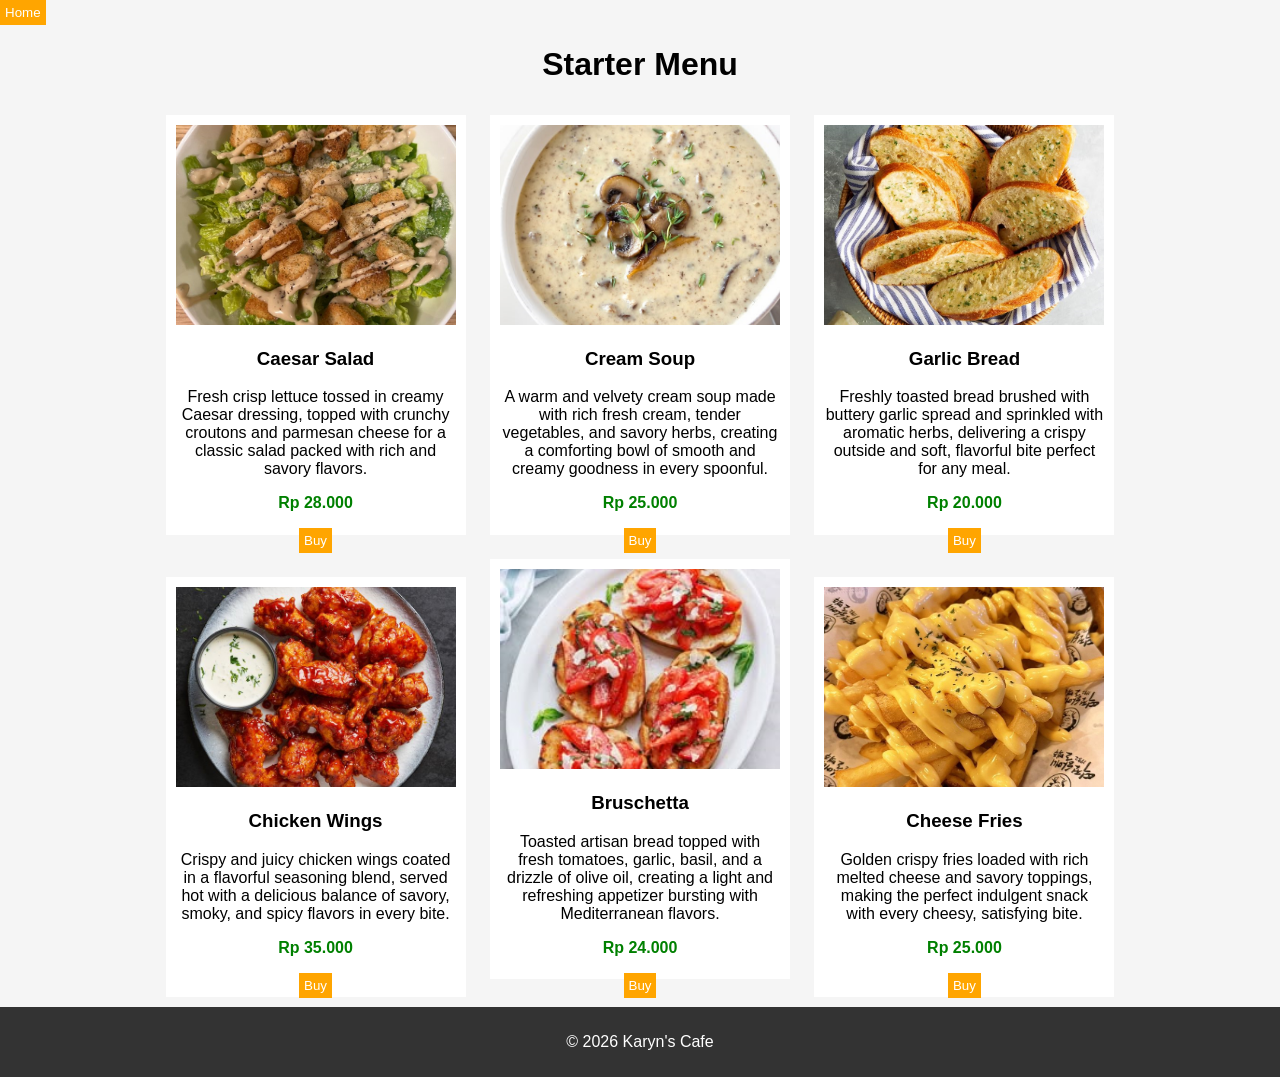
<file: starter.html>
<!DOCTYPE html>
<html>
<head>
  <title>Starter Menu</title>
  <link rel="stylesheet" href="style.css">
</head>
<body>
<a href="home.html">
  <button>Home</button>
</a>
<h1 align="center">Starter Menu</h1>
<div class="container">
  <div class="card">
    <img src="caesarsalad.png">
    <h3>Caesar Salad</h3>
    <p>Fresh crisp lettuce tossed in creamy Caesar dressing, topped with crunchy croutons and parmesan cheese for a classic salad packed with rich and savory flavors.</p>
    <p class="harga">Rp 28.000</p>
    <button>Buy</button>
  </div>
  
  <div class="card">
    <img src="creamsoup.png">
    <h3>Cream Soup</h3>
    <p>A warm and velvety cream soup made with rich fresh cream, tender vegetables, and savory herbs, creating a comforting bowl of smooth and creamy goodness in every spoonful.</p>
    <p class="harga">Rp 25.000</p>
    <button>Buy</button>
  </div>
  
  <div class="card">
    <img src="garlicbread.png">
    <h3>Garlic Bread</h3>
    <p>Freshly toasted bread brushed with buttery garlic spread and sprinkled with aromatic herbs, delivering a crispy outside and soft, flavorful bite perfect for any meal.</p>
    <p class="harga">Rp 20.000</p>
    <button>Buy</button>
  </div>

  <div class="card">
    <img src="wings.png">
    <h3>Chicken Wings</h3>
    <p>Crispy and juicy chicken wings coated in a flavorful seasoning blend, served hot with a delicious balance of savory, smoky, and spicy flavors in every bite.</p>
    <p class="harga">Rp 35.000</p>
    <button>Buy</button>
  </div>

  <div class="card">
    <img src="bruschetta.png">
    <h3>Bruschetta</h3>
    <p>Toasted artisan bread topped with fresh tomatoes, garlic, basil, and a drizzle of olive oil, creating a light and refreshing appetizer bursting with Mediterranean flavors.</p>
    <p class="harga">Rp 24.000</p>
    <button>Buy</button>
  </div>

  <div class="card">
    <img src="cheesefries.png">
    <h3>Cheese Fries</h3>
    <p>Golden crispy fries loaded with rich melted cheese and savory toppings, making the perfect indulgent snack with every cheesy, satisfying bite.</p>
    <p class="harga">Rp 25.000</p>
    <button>Buy</button>
  </div>

</div>
<footer>
  <p>© 2026 Karyn's Cafe</p>
</footer>
</body>
</html>
</file>
<file: style.css>
body {
  font-family: Arial;
  margin: 0;
  background: #f5f5f5;
}

.header {
  width: 100%;
  height: 250px;
  object-fit: cover;
}

nav {
  background: #333;
  text-align: center;
}

.dropdown {
  display: inline-block;
  position: relative;
}

.dropbtn {
  background: #333;
  color: white;
  padding: 14px;
  border: none;
}

.dropdown-content {
  display: none;
  position: absolute;
  background: white;
  min-width: 120px;
}

.dropdown-content a {
  display: block;
  padding: 10px;
  text-decoration: none;
  color: black;
}

.dropdown:hover .dropdown-content {
  display: block;
}

nav a {
  color: white;
  padding: 14px;
  text-decoration: none;
}

.container {
  text-align: center;
}

.card {
  background: white;
  width: 280px;
  display: inline-block;
  margin: 10px;
  padding: 10px;
  height: 400px;
}

.card img {
  width: 100%;
  object-fit:cover;
  height:200px;
}

.harga {
  color: green;
  font-weight: bold;
}

button {
  background: orange;
  border: none;
  padding: 5px;
  color: white;
}

footer {
  background: #333;
  color: white;
  text-align: center;
  padding: 10px;
}

.welcome-box {
  text-align: center;
  padding-top: 50px;
}

.welcome-box h1 {
  font-size: 50px;
  color: #5c3d2e;
}

.welcome-box p {
  font-size: 20px;
  color: #7a5c4d;
}

.btn {
  background: #d2691e;
  color: white;
  border: none;
  padding: 12px 25px;
  border-radius: 8px;
  cursor: pointer;
}

body.register-page {
  background: url("register.png");
  background-size: cover;
}

.register-box {
  width: 300px;
  background: white;
  margin: 120px auto;
  padding: 20px;
  text-align: center;
  border-radius: 10px;
}

input {
  width: 90%;
  padding: 10px;
}

h2 {
  text-align: center;
}
.top-banner{
	width: 100%;
	height: auto;
	display: block;
}
</file>
